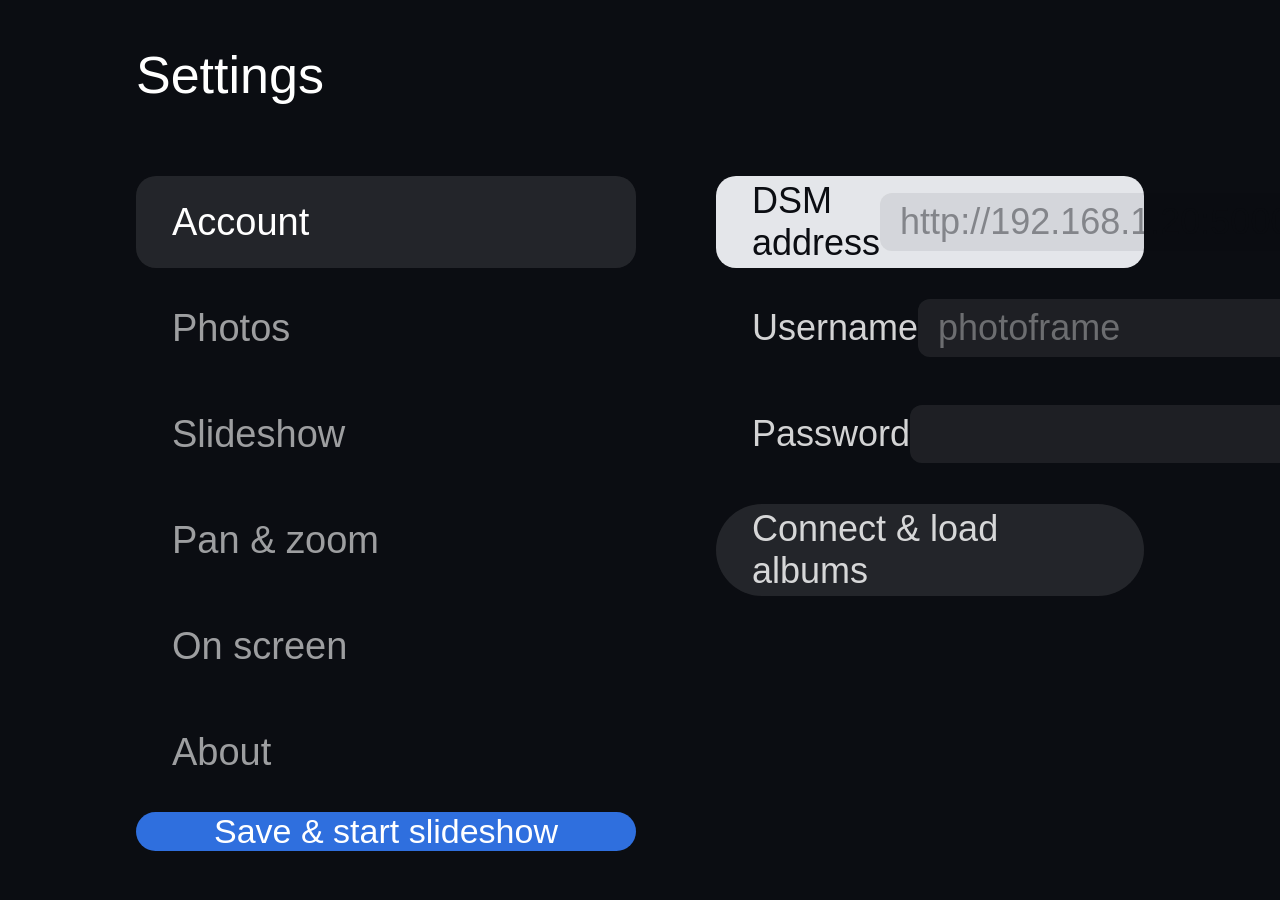
<file: index.html>
<!DOCTYPE html>
<html lang="en">
<head>
  <meta charset="utf-8">
  <meta name="viewport" content="width=1920, height=1080">
  <title>Shutter</title>
  <link rel="stylesheet" href="css/style.css">
</head>
<body>
  <div id="stage">
    <div class="slide" id="slideA"><canvas class="bg"></canvas><div class="mover"><img class="photo" alt=""></div></div>
    <div class="slide" id="slideB"><canvas class="bg"></canvas><div class="mover"><img class="photo" alt=""></div></div>
  </div>

  <div id="overlay">
    <div id="caption"><div id="caption-date"></div><div id="caption-sub"></div></div>
    <div id="clock"></div>
  </div>

  <!-- Photo details, shown with ▼ / Info. -->
  <div id="photo-info">
    <div id="info-date"></div>
    <div id="info-place"></div>
    <div id="info-source"></div>
    <div id="info-camera"></div>
    <div id="info-exposure"></div>
    <div id="info-file"></div>
    <div id="info-position"></div>
  </div>

  <!-- Film strip, shown with ▲: ◀ ▶ pick a photo, OK shows it. -->
  <div id="filmstrip">
    <canvas id="filmstrip-frost"></canvas>
    <div id="filmstrip-label"><span id="filmstrip-date"></span><span id="filmstrip-count"></span></div>
    <div id="filmstrip-track"></div>
  </div>

  <div id="toast"></div>

  <div id="message" class="hidden">
    <svg class="spinner" viewBox="0 0 50 50" aria-hidden="true"><circle cx="25" cy="25" r="20"></circle></svg>
    <h1 id="message-title"></h1>
    <p id="message-body"></p>
  </div>

  <div id="albums" class="hidden">
    <div id="albums-grid"><div id="albums-track"></div></div>
    <div id="albums-loading" class="hidden"><svg class="spinner" viewBox="0 0 50 50" aria-hidden="true"><circle cx="25" cy="25" r="20"></circle></svg></div>
    <!-- Floats over the grid: covers scroll underneath it. -->
    <div class="albums-header">
      <div class="header-frost-clip"><canvas class="header-frost"></canvas></div>
      <div class="header-tint"></div>
      <div class="header-left">
        <h1>Albums</h1>
        <div id="albums-status"></div>
      </div>
      <div class="header-right">
        <div id="albums-settings" class="settings-btn">
          <svg viewBox="0 0 24 24" width="34" height="34" aria-hidden="true"><path fill="currentColor" d="M19.14 12.94c.04-.3.06-.61.06-.94 0-.32-.02-.64-.07-.94l2.03-1.58a.49.49 0 0 0 .12-.61l-1.92-3.32a.49.49 0 0 0-.59-.22l-2.39.96c-.5-.38-1.03-.7-1.62-.94l-.36-2.54a.48.48 0 0 0-.48-.41h-3.84c-.24 0-.43.17-.47.41l-.36 2.54c-.59.24-1.13.57-1.62.94l-2.39-.96a.49.49 0 0 0-.59.22L2.74 8.87c-.12.21-.08.47.12.61l2.03 1.58c-.05.3-.09.63-.09.94s.02.64.07.94l-2.03 1.58a.49.49 0 0 0-.12.61l1.92 3.32c.12.22.37.29.59.22l2.39-.96c.5.38 1.03.7 1.62.94l.36 2.54c.05.24.24.41.48.41h3.84c.24 0 .44-.17.47-.41l.36-2.54c.59-.24 1.13-.56 1.62-.94l2.39.96c.22.08.47 0 .59-.22l1.92-3.32c.12-.22.07-.47-.12-.61l-2.01-1.58zM12 15.6c-1.98 0-3.6-1.62-3.6-3.6s1.62-3.6 3.6-3.6 3.6 1.62 3.6 3.6-1.62 3.6-3.6 3.6z"/></svg>
          <span>Settings</span>
        </div>
      </div>
    </div>
  </div>

  <div id="settings" class="hidden">
    <h1 class="settings-title">Settings</h1>
    <div class="settings-body">
      <div class="settings-left">
        <div id="settings-cats"></div>
        <div id="settings-save" class="settings-save">Save &amp; start slideshow</div>
      </div>
      <div class="settings-right">
        <div id="settings-rows"></div>
        <div id="settings-status"></div>
      </div>
    </div>
  </div>

  <!-- Asked before leaving the app (Back on the album grid). -->
  <div id="exit-dialog" class="hidden">
    <div class="dialog">
      <h2>Do you want to exit Shutter?</h2>
      <div class="dialog-buttons">
        <div class="dialog-btn" data-action="cancel">Cancel</div>
        <div class="dialog-btn" data-action="exit">Exit</div>
      </div>
    </div>
  </div>

  <script src="js/config.js"></script>
  <script src="js/synology.js"></script>
  <script src="js/settings.js"></script>
  <script src="js/albums.js"></script>
  <script src="js/app.js"></script>
</body>
</html>
</file>
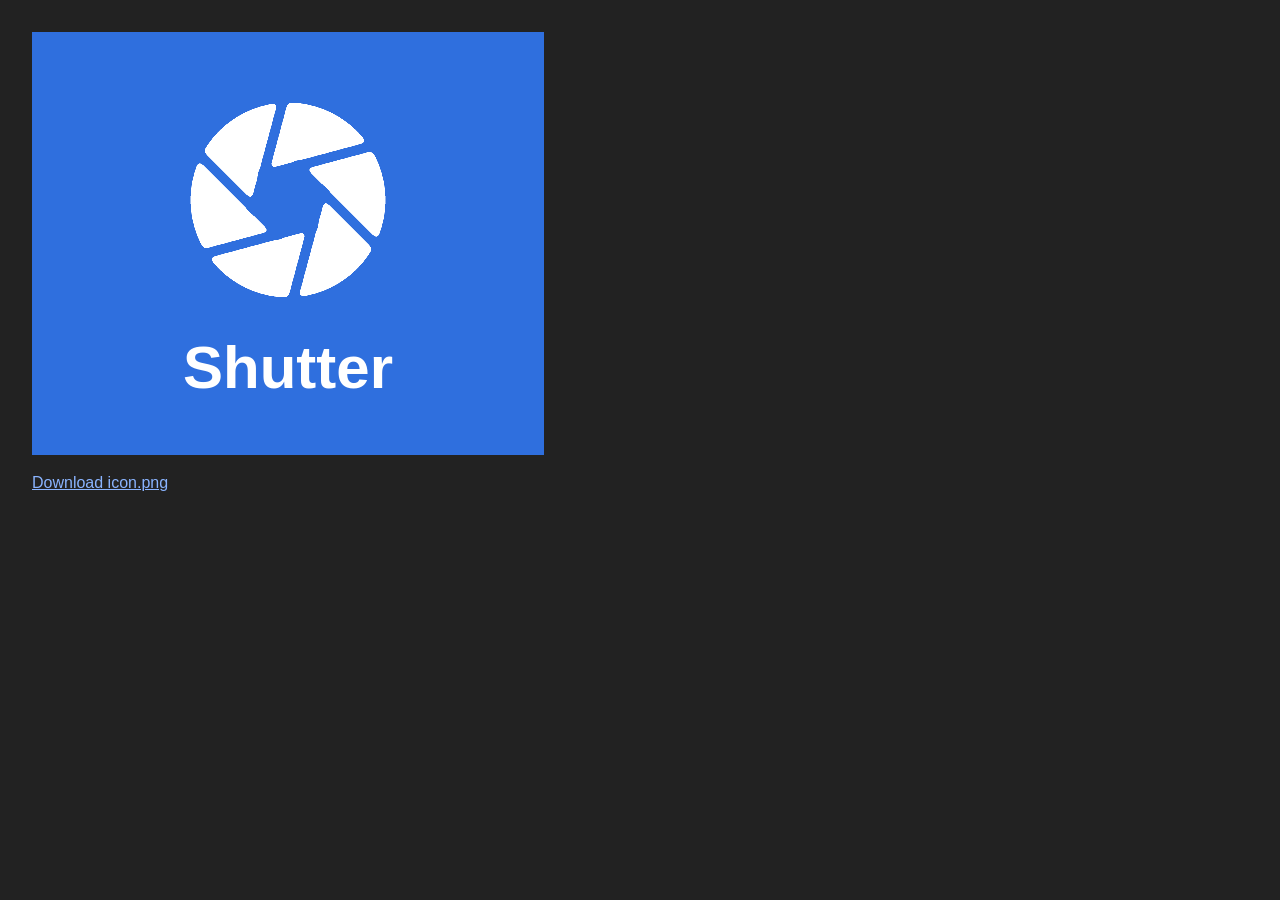
<file: dev/icon.html>
<!DOCTYPE html>
<html lang="en">
<head>
<meta charset="utf-8">
<title>Shutter icon</title>
<style>
  body { margin: 0; padding: 32px; background: #222; color: #ddd; font: 16px/1.5 -apple-system, Helvetica, Arial, sans-serif; }
  img { display: block; margin: 0 0 16px; }
  a { color: #8ab4ff; }
</style>
</head>
<body>
<!--
  Draws the app's launcher icon (icon.png, 512x423, the Samsung TV icon size):
  a six-blade shutter on the app's button blue, with "Shutter" below.
  Open this page in a browser and use the download link to save icon.png.
-->
<img id="preview" width="512" height="423" alt="Shutter icon">
<a id="download" download="icon.png">Download icon.png</a>
<script>
  var BLUE = '#2f6fde';

  // White six-blade shutter on transparent: a disc with a hexagonal opening and six
  // straight gaps running from the opening's corners. Drawn at 4x, then its corners
  // are rounded by blurring and re-thresholding the alpha.
  function shutter(size) {
    var S = size * 4, c = document.createElement('canvas');
    c.width = c.height = S;
    var x = c.getContext('2d');
    var cx = S / 2, R = S * 0.46, r = R * 0.36, gap = R * 0.10, turn = -Math.PI / 2 + Math.PI / 12;
    x.fillStyle = '#fff';
    x.beginPath(); x.arc(cx, cx, R, 0, Math.PI * 2); x.fill();
    x.globalCompositeOperation = 'destination-out';
    var V = [];
    for (var k = 0; k < 6; k++) {
      var a = turn + k * Math.PI / 3;
      V.push([cx + r * Math.cos(a), cx + r * Math.sin(a)]);
    }
    x.beginPath();
    V.forEach(function (p, i) { if (i) x.lineTo(p[0], p[1]); else x.moveTo(p[0], p[1]); });
    x.closePath(); x.fill();
    x.lineWidth = gap;
    for (k = 0; k < 6; k++) {
      var p = V[k], q = V[(k + 1) % 6], dx = q[0] - p[0], dy = q[1] - p[1], L = Math.hypot(dx, dy);
      dx /= L; dy /= L;
      x.beginPath();
      x.moveTo(p[0] - dx * gap * 0.5, p[1] - dy * gap * 0.5);
      x.lineTo(q[0] + dx * R * 2, q[1] + dy * R * 2);
      x.stroke();
    }
    var c2 = document.createElement('canvas');
    c2.width = c2.height = S;
    var y = c2.getContext('2d');
    y.filter = 'blur(' + (S * 0.012) + 'px)';
    y.drawImage(c, 0, 0);
    y.filter = 'none';
    var im = y.getImageData(0, 0, S, S), d = im.data;
    for (var i = 0; i < d.length; i += 4) {
      d[i] = d[i + 1] = d[i + 2] = 255;
      d[i + 3] = d[i + 3] > 128 ? 255 : 0;
    }
    y.putImageData(im, 0, 0);
    return c2;
  }

  var W = 512, H = 423, out = document.createElement('canvas');
  out.width = W; out.height = H;
  var o = out.getContext('2d');
  o.fillStyle = BLUE;
  o.fillRect(0, 0, W, H);
  var D = 212;
  o.imageSmoothingEnabled = true;
  o.imageSmoothingQuality = 'high';
  o.drawImage(shutter(D), (W - D) / 2, 62, D, D);
  o.fillStyle = '#fff';
  o.textAlign = 'center';
  o.font = '600 60px "Helvetica Neue", Helvetica, Arial, sans-serif';
  o.fillText('Shutter', W / 2, 356);

  var url = out.toDataURL('image/png');
  document.getElementById('preview').src = url;
  document.getElementById('download').href = url;
</script>
</body>
</html>
</file>
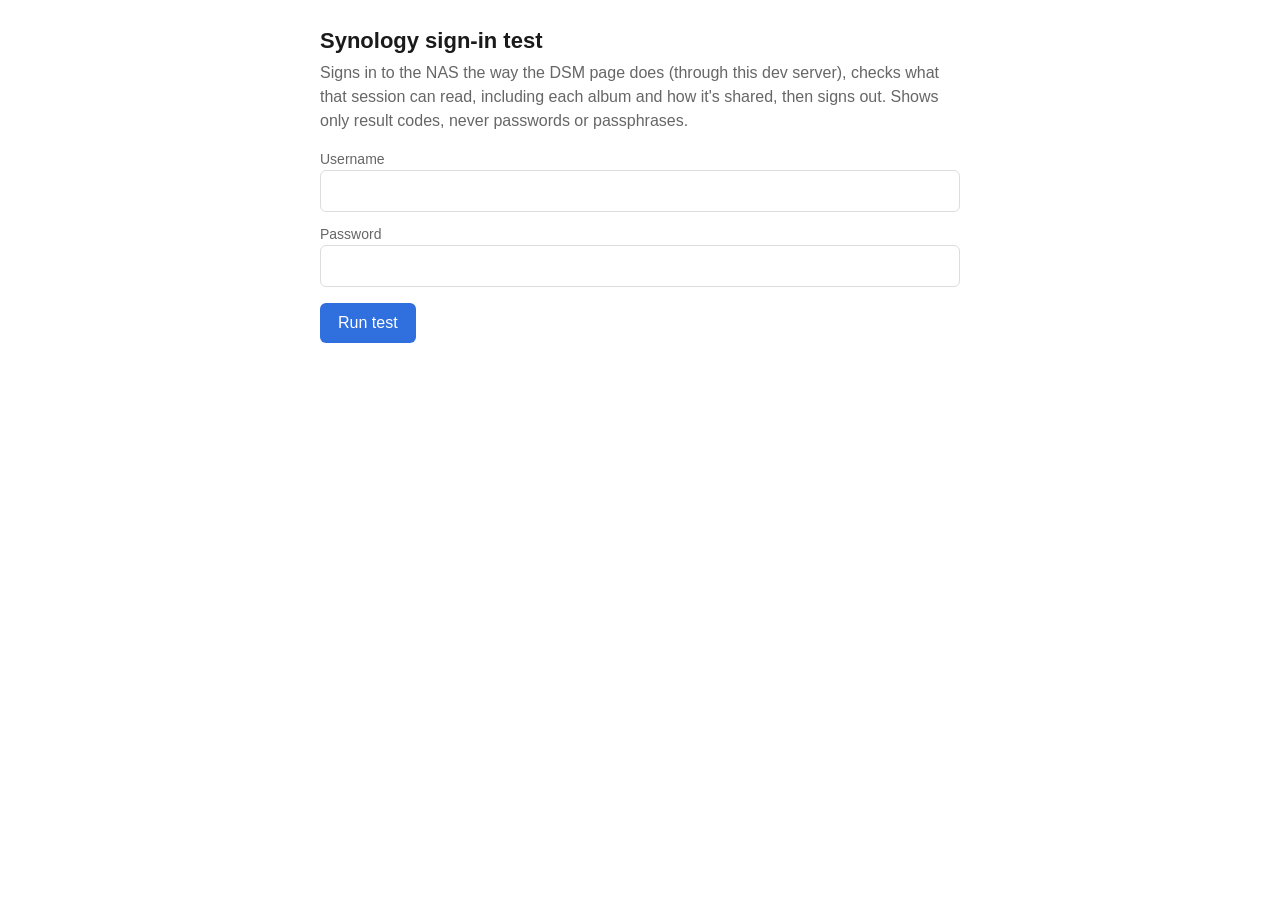
<file: dev/login-test.html>
<!DOCTYPE html>
<html lang="en">
<head>
<meta charset="utf-8">
<meta name="viewport" content="width=device-width, initial-scale=1">
<title>Sign-in Test</title>
<style>
  :root { --bg: #fff; --fg: #1a1a1a; --muted: #666; --line: #ddd; --ok: #1a7f37; --bad: #c62828; --accent: #2f6fde; }
  @media (prefers-color-scheme: dark) { :root { --bg: #15171c; --fg: #eee; --muted: #9aa; --line: #333; --ok: #6fd08c; --bad: #ff8a80; } }
  body { margin: 0; padding: 24px 16px; background: var(--bg); color: var(--fg); font: 16px/1.5 -apple-system, Helvetica, Arial, sans-serif; }
  main { max-width: 640px; margin: 0 auto; }
  h1 { font-size: 22px; margin: 0 0 4px; }
  p { color: var(--muted); margin: 0 0 16px; }
  label { display: block; font-size: 14px; color: var(--muted); margin-top: 12px; }
  input { width: 100%; box-sizing: border-box; padding: 8px 10px; font: inherit; color: var(--fg); background: transparent; border: 1px solid var(--line); border-radius: 6px; }
  button { margin-top: 16px; padding: 8px 18px; font: inherit; color: #fff; background: var(--accent); border: 0; border-radius: 6px; cursor: pointer; }
  button:disabled { opacity: 0.5; }
  table { width: 100%; border-collapse: collapse; margin-top: 20px; font-size: 14px; }
  td { padding: 6px 4px; border-top: 1px solid var(--line); vertical-align: top; }
  .ok { color: var(--ok); font-weight: 600; }
  .bad { color: var(--bad); }
</style>
</head>
<body>
<main>
  <h1>Synology sign-in test</h1>
  <p>Signs in to the NAS the way the DSM page does (through this dev server), checks what that session can read, including each album and how it's shared, then signs out. Shows only result codes, never passwords or passphrases.</p>
  <label for="account">Username</label>
  <input id="account" autocomplete="off">
  <label for="passwd">Password</label>
  <input id="passwd" type="password" autocomplete="off">
  <button id="run">Run test</button>
  <table id="out"></table>
</main>
<script>
  // Earlier run: every session=SynologyPhotos variant got 402; this one signed in.
  var variants = [
    { name: 'Sign in: POST, v7, session=webui', method: 'POST', p: { version: 7, session: 'webui', format: 'sid', enable_syno_token: 'yes' } }
  ];
  var checks = [
    { name: 'List photos (all my photos)', p: { api: 'SYNO.Foto.Browse.Item', version: 1, method: 'list', offset: 0, limit: 1 } },
    { name: 'List Shared Space photos', p: { api: 'SYNO.FotoTeam.Browse.Item', version: 1, method: 'list', offset: 0, limit: 1 } }
  ];

  function call(params, sid, token) {
    return fetch('/webapi/entry.cgi?' + body(Object.assign({}, params, { _sid: sid, SynoToken: token || '' })))
      .then(function (r) { return r.json(); });
  }

  function check(c, sid, token) {
    return call(c.p, sid, token).then(function (res) {
      if (!res.success) return { ok: false, text: 'Error ' + (res.error && res.error.code) };
      var n = (res.data.list || []).length;
      return { ok: true, text: 'Works (' + n + ' returned)' };
    }, function (e) { return { ok: false, text: 'Request failed: ' + e.message }; });
  }

  // For each album the account sees: how it's shared, and which way of listing its photos works.
  // Shows codes and yes/no only, never the album's passphrase.
  function albumReport(sid, token, addRow) {
    var base = { api: 'SYNO.Foto.Browse.Album', method: 'list', offset: 0, limit: 100 };
    var listings = [
      ['Albums: v2, shared-with-me, thumbnail (app today)', { version: 2, category: 'normal_share_with_me', additional: '["thumbnail"]' }],
      ['Albums: v2, shared-with-me', { version: 2, category: 'normal_share_with_me' }],
      ['Albums: v2, category normal', { version: 2, category: 'normal' }],
      ['Albums: v1, thumbnail (app fallback)', { version: 1, additional: '["thumbnail"]' }],
      ['Albums: v1', { version: 1 }]
    ];
    var albums = null;
    var k = 0;
    return (function nextListing() {
      if (k >= listings.length) return Promise.resolve();
      var l = listings[k++];
      return call(Object.assign({}, base, l[1]), sid, token).then(function (res) {
        if (res.success) {
          addRow(l[0], 'OK (' + (res.data.list || []).length + ' albums)', true);
          if (!albums) albums = res.data.list || [];
        } else {
          addRow(l[0], 'Error ' + (res.error && res.error.code), false);
        }
      }, function () { addRow(l[0], 'Request failed', false); }).then(nextListing);
    })().then(function () {
      if (!albums) return;
      addRow('Albums found', String(albums.length), true);
      var i = 0;
      return (function next() {
        if (i >= albums.length) return;
        var a = albums[i++];
        var item = { api: 'SYNO.Foto.Browse.Item', version: 1, method: 'list', offset: 0, limit: 1 };
        var tries = [
          ['album_id + passphrase (app today)', Object.assign({ album_id: a.id, passphrase: a.passphrase || '' }, item)],
          ['passphrase only', Object.assign({ passphrase: a.passphrase || '' }, item)],
          ['album_id only', Object.assign({ album_id: a.id }, item)]
        ];
        var results = [];
        var j = 0;
        return (function nextTry() {
          if (j >= tries.length) {
            addRow('“' + a.name + '” · type ' + a.type + ' · owner ' + a.owner_user_id + ' · shared ' + a.shared +
              ' · passphrase ' + (a.passphrase ? 'yes' : 'no') + ' · items ' + a.item_count, results.join(' | '), true);
            return next();
          }
          var t = tries[j++];
          var p = {};
          Object.keys(t[1]).forEach(function (k) { if (t[1][k] !== '') p[k] = t[1][k]; });
          return call(p, sid, token).then(function (r) {
            results.push(t[0] + ': ' + (r.success ? 'OK (' + (r.data.list || []).length + ')' : 'Error ' + (r.error && r.error.code)));
          }, function (e) { results.push(t[0] + ': failed'); }).then(nextTry);
        })();
      })();
    });
  }

  function body(params) {
    return Object.keys(params).map(function (k) { return encodeURIComponent(k) + '=' + encodeURIComponent(params[k]); }).join('&');
  }

  function attempt(v, account, passwd) {
    var params = Object.assign({ api: 'SYNO.API.Auth', method: 'login', account: account, passwd: passwd }, v.p);
    var req = v.method === 'GET'
      ? fetch('/webapi/entry.cgi?' + body(params))
      : fetch('/webapi/entry.cgi', { method: 'POST', headers: { 'Content-Type': 'application/x-www-form-urlencoded' }, body: body(params) });
    return req.then(function (r) { return r.json(); }).then(function (res) {
      if (res.success && res.data && res.data.sid) return { ok: true, text: 'Signed in', sid: res.data.sid, token: res.data.synotoken, session: v.p.session };
      return { ok: false, text: 'Error ' + (res.error && res.error.code) };
    }, function (e) { return { ok: false, text: 'Request failed: ' + e.message }; });
  }

  // Opened as a file, requests to /webapi/ can't reach the NAS.
  if (location.protocol === 'file:') {
    var warn = document.createElement('p');
    warn.className = 'bad';
    warn.textContent = 'Open this page through the dev server instead: run "python3 dev/mock_server.py --port 8082 --proxy http://<NAS>:5000" and go to http://localhost:8082/dev/login-test.html';
    document.querySelector('main').insertBefore(warn, document.getElementById('out'));
    document.getElementById('run').disabled = true;
  }

  document.getElementById('run').addEventListener('click', function () {
    var btn = this, out = document.getElementById('out');
    var account = document.getElementById('account').value.trim();
    var passwd = document.getElementById('passwd').value;
    out.innerHTML = '';
    btn.disabled = true;
    var i = 0;
    (function next() {
      if (i >= variants.length) { btn.disabled = false; return; }
      var v = variants[i++];
      attempt(v, account, passwd).then(function (r) {
        var tr = out.insertRow();
        tr.insertCell().textContent = v.name;
        var c = tr.insertCell();
        c.textContent = r.text;
        c.className = r.ok ? 'ok' : 'bad';
        if (!r.ok) return next();
        var j = 0;
        function addRow(name, text, ok) {
          var row = out.insertRow();
          row.insertCell().textContent = name;
          var cell = row.insertCell();
          cell.textContent = text;
          cell.className = ok ? 'ok' : 'bad';
        }
        (function nextCheck() {
          if (j >= checks.length) {
            albumReport(r.sid, r.token, addRow).then(function () {
              // Don't leave the session open.
              fetch('/webapi/entry.cgi?' + body({ api: 'SYNO.API.Auth', version: 7, method: 'logout', session: r.session, _sid: r.sid }));
              btn.disabled = false;
            });
            return;
          }
          var ch = checks[j++];
          check(ch, r.sid, r.token).then(function (cr) {
            var row = out.insertRow();
            row.insertCell().textContent = ch.name;
            var cell = row.insertCell();
            cell.textContent = cr.text;
            cell.className = cr.ok ? 'ok' : 'bad';
            nextCheck();
          });
        })();
      });
    })();
  });
</script>
</body>
</html>
</file>
<file: css/style.css>
/* Laid out for a 1920×1080 TV viewport. Plain CSS (no custom properties) for older TV browsers. */

html, body {
  margin: 0;
  width: 100%;
  height: 100%;
  overflow: hidden;
  background: #000;
  color: #fff;
  font-family: "SamsungOne", "Tizen Sans", "Helvetica Neue", Arial, sans-serif;
  cursor: none;
}

.hidden { display: none !important; }

/* ---------- slides ---------- */

#stage, .slide, .bg, .mover {
  position: absolute;
  top: 0; left: 0; right: 0; bottom: 0;
}

.slide {
  opacity: 0;
  transition: opacity 1.5s ease-in-out;
  overflow: hidden;
}
.slide.active { opacity: 1; }

/* A tiny, already-blurred canvas stretched over the screen (see paintBackdrop in app.js).
   No CSS filter: TV GPUs can silently drop big blur filters. */
.bg {
  width: 100%;
  height: 100%;
  display: none;
}
.fit-blur .bg { display: block; }

.photo {
  position: absolute;
  top: 0; left: 0;
  width: 100%;
  height: 100%;
  object-fit: contain;
  display: block;
}
/* The full photo fading in over its small preview (see sharpen in app.js). */
.photo.sharpening { opacity: 0; transition: opacity 0.5s ease-out; will-change: opacity; }
.photo.sharpening.in { opacity: 1; }
.fit-cover .photo { object-fit: cover; }

/* Portraits always fit, over a blurred background (overrides "fill" and "black edges"). */
.slide.portrait .bg { display: block; }
.slide.portrait .photo { object-fit: contain; }

/*
 * Ken Burns: a slow zoom in or out with a drift, picked at random per photo. The moves
 * themselves (keyframes) are generated in app.js from the pan & zoom settings. It
 * freezes while the slideshow is paused.
 */
.mover { -webkit-backface-visibility: hidden; backface-visibility: hidden; will-change: transform; }
.motion .mover.kb {
  -webkit-animation-timing-function: linear;
  animation-timing-function: linear;
  -webkit-animation-fill-mode: both;
  animation-fill-mode: both;
}
.paused .mover.kb { -webkit-animation-play-state: paused; animation-play-state: paused; }

/* ---------- overlay ---------- */

#overlay {
  position: absolute;
  left: 0; right: 0; bottom: 0;
  height: 220px;
  padding: 0 72px 56px;
  box-sizing: border-box;
  display: -webkit-flex;
  display: flex;
  -webkit-align-items: flex-end;
  align-items: flex-end;
  -webkit-justify-content: space-between;
  justify-content: space-between;
  pointer-events: none;
  text-shadow: 0 2px 12px rgba(0, 0, 0, 0.75), 0 0 2px rgba(0, 0, 0, 0.6);
}

#caption, #clock {
  opacity: 0;
  transition: opacity 0.6s;
}
.show-info #caption, .show-clock #clock { opacity: 0.92; }

/* Photo details (▼ / Info). The caption makes way for it; the clock shows even if it's off. */
#photo-info {
  position: absolute;
  left: 72px; bottom: 56px;
  max-width: 1100px;
  padding: 26px 36px 28px;
  border-radius: 22px;
  background: rgba(12, 14, 20, 0.74);
  border: 1px solid rgba(255, 255, 255, 0.12);
  box-shadow: 0 12px 40px rgba(0, 0, 0, 0.45);
  opacity: 0;
  -webkit-transform: translateY(18px);
  transform: translateY(18px);
  -webkit-transition: opacity 0.3s, -webkit-transform 0.3s;
  transition: opacity 0.3s, transform 0.3s;
  pointer-events: none;
}
.info-open #photo-info { opacity: 1; -webkit-transform: none; transform: none; }
.info-open #caption { opacity: 0; }
.info-open #clock { opacity: 0.92; }
#info-date { font-size: 38px; font-weight: 400; }
#info-place, #info-source { font-size: 30px; margin-top: 8px; }
#info-camera, #info-exposure { font-size: 26px; opacity: 0.85; margin-top: 6px; }
#info-camera { margin-top: 16px; }
#info-file, #info-position { font-size: 26px; opacity: 0.7; margin-top: 6px; }
#info-place:empty, #info-source:empty, #info-camera:empty, #info-exposure:empty, #info-file:empty { display: none; }

/*
 * Film strip (▲). Tiles sit at fixed places on the track (left = index × pitch, set in
 * app.js); moving the selection slides the whole track with a CSS transition.
 * Nothing in it may reach past the screen: the TV shrinks the whole page to fit content
 * that does (overflow: hidden on body isn't enough there). So the strip clips its track
 * and only fades, rather than sliding up from below the screen.
 */
#filmstrip {
  position: absolute;
  left: 0; right: 0; bottom: 0;
  height: 360px;
  overflow: hidden;
  opacity: 0;
  -webkit-transition: opacity 0.3s;
  transition: opacity 0.3s;
  pointer-events: none;
}
.strip-open #filmstrip { opacity: 1; }
/* Frost like the album header's: a blurred copy of the photo behind the strip, painted in
   app.js (no CSS blur, which the TV can drop), its top edge faded out in the pixels. The
   tint over it keeps the thumbnails and labels readable. The photo's pan and zoom wait
   while the strip is open, so the frost stays lined up with it. */
#filmstrip-frost, #filmstrip::before {
  position: absolute;
  top: 0; left: 0;
  width: 100%;
  height: 100%;
}
#filmstrip-frost { z-index: 0; }
#filmstrip-label, #filmstrip-track { z-index: 2; }
#filmstrip::before {
  content: '';
  z-index: 1;
  background: linear-gradient(rgba(11, 13, 18, 0) 0%, rgba(11, 13, 18, 0.5) 40%, rgba(11, 13, 18, 0.72) 100%);
}
.strip-open .mover.kb { -webkit-animation-play-state: paused; animation-play-state: paused; }
.strip-open #caption, .strip-open #photo-info, .strip-open #clock { opacity: 0; }
#filmstrip-label {
  position: absolute;
  left: 72px; right: 72px; top: 90px;
  display: -webkit-flex;
  display: flex;
  -webkit-justify-content: space-between;
  justify-content: space-between;
  font-size: 30px;
  text-shadow: 0 2px 10px rgba(0, 0, 0, 0.7);
}
#filmstrip-count { opacity: 0.7; }
#filmstrip-track {
  position: absolute;
  left: 50%; top: 156px;
  height: 160px;
  -webkit-transition: -webkit-transform 0.25s ease-out;
  transition: transform 0.25s ease-out;
}
.strip-tile {
  position: absolute;
  top: 0;
  width: 240px; height: 160px;
  border-radius: 10px;
  background: rgba(255, 255, 255, 0.08);
  object-fit: cover;
  opacity: 0.6;
  -webkit-transition: opacity 0.2s, -webkit-transform 0.2s, box-shadow 0.2s;
  transition: opacity 0.2s, transform 0.2s, box-shadow 0.2s;
}
.strip-tile.selected {
  opacity: 1;
  -webkit-transform: scale(1.18);
  transform: scale(1.18);
  box-shadow: 0 0 0 4px #fff, 0 14px 40px rgba(0, 0, 0, 0.7);
  z-index: 1;
}
.strip-tile.current:not(.selected) { opacity: 0.95; box-shadow: 0 0 0 3px rgba(255, 255, 255, 0.45); }

#caption-date { font-size: 34px; font-weight: 300; }
#caption-sub { font-size: 26px; font-weight: 300; opacity: 0.75; margin-top: 6px; }
#clock { font-size: 64px; font-weight: 200; letter-spacing: 1px; }

#toast {
  position: absolute;
  top: 56px;
  left: 50%;
  -webkit-transform: translateX(-50%);
  transform: translateX(-50%);
  padding: 18px 36px;
  border-radius: 999px;
  background: rgba(20, 20, 20, 0.78);
  font-size: 28px;
  opacity: 0;
  transition: opacity 0.4s;
  white-space: nowrap;
}
#toast.visible { opacity: 1; }

/* ---------- full-screen message ---------- */

#message {
  position: absolute;
  top: 0; left: 0; right: 0; bottom: 0;
  display: -webkit-flex;
  display: flex;
  -webkit-flex-direction: column;
  flex-direction: column;
  -webkit-align-items: center;
  align-items: center;
  -webkit-justify-content: center;
  justify-content: center;
  background: rgba(0, 0, 0, 0.82);
  text-align: center;
  padding: 0 200px;
}
#message h1 { font-size: 52px; font-weight: 300; margin: 0 0 24px; }
#message p { font-size: 30px; font-weight: 300; opacity: 0.75; margin: 0; white-space: pre-line; line-height: 1.5; }

/* ---------- loading spinner ---------- */

/* An arc that grows to about 3/4 of a circle and shrinks back while the whole thing
   turns. Rotation is a transform (GPU); the arc length is a small SVG repaint. */
.spinner {
  width: 104px;
  height: 104px;
  -webkit-animation: spinner-turn 1.8s linear infinite;
  animation: spinner-turn 1.8s linear infinite;
}
.spinner circle {
  fill: none;
  stroke: #2f6fde;
  stroke-width: 6;
  stroke-linecap: round;
  stroke-dasharray: 1, 150;
  stroke-dashoffset: 0;
  -webkit-animation: spinner-arc 1.4s ease-in-out infinite;
  animation: spinner-arc 1.4s ease-in-out infinite;
}
@-webkit-keyframes spinner-turn { to { -webkit-transform: rotate(360deg); } }
@keyframes spinner-turn { to { transform: rotate(360deg); } }
@-webkit-keyframes spinner-arc {
  0% { stroke-dasharray: 1, 150; stroke-dashoffset: 0; }
  50% { stroke-dasharray: 92, 150; stroke-dashoffset: -32; }
  100% { stroke-dasharray: 92, 150; stroke-dashoffset: -124; }
}
@keyframes spinner-arc {
  0% { stroke-dasharray: 1, 150; stroke-dashoffset: 0; }
  50% { stroke-dasharray: 92, 150; stroke-dashoffset: -32; }
  100% { stroke-dasharray: 92, 150; stroke-dashoffset: -124; }
}

/* Full-screen loading: spinner only; problem messages: text only. */
#message .spinner { display: none; }
#message.loading .spinner { display: block; }
#message.loading h1, #message.loading p { display: none; }
#message.loading { background: #0b0d12; }

#albums-loading {
  position: absolute;
  top: 0; left: 0; right: 0; bottom: 0;
  display: -webkit-flex;
  display: flex;
  -webkit-align-items: center;
  align-items: center;
  -webkit-justify-content: center;
  justify-content: center;
}

/* ---------- settings ---------- */

/* Two columns: categories on the left, the current category's options on the right.
   Sized for reading from the sofa; lines up with the Albums screen's header.
   Selected items are filled very light grey with dark text (no borders); buttons are pills. */
#settings {
  position: absolute;
  top: 0; left: 0; right: 0; bottom: 0;
  background: #0b0d12; /* opaque: the slideshow caption and clock shouldn't show through */
  cursor: default;
}
.settings-title {
  position: absolute;
  top: 0; left: 136px;
  height: 150px;
  line-height: 150px;
  margin: 0;
  font-size: 52px;
  font-weight: 300;
}
.settings-body {
  position: absolute;
  top: 176px; left: 136px; right: 136px; bottom: 72px;
  display: -webkit-flex;
  display: flex;
}

.settings-left {
  width: 500px;
  margin-right: 80px;
  -webkit-flex-shrink: 0;
  flex-shrink: 0;
  display: -webkit-flex;
  display: flex;
  -webkit-flex-direction: column;
  flex-direction: column;
}
.cat {
  height: 92px;
  margin-bottom: 14px;
  padding: 0 36px;
  display: -webkit-flex;
  display: flex;
  -webkit-align-items: center;
  align-items: center;
  border-radius: 20px;
  font-size: 38px;
  color: rgba(255, 255, 255, 0.6);
  cursor: pointer;
}
.cat.current { background: rgba(255, 255, 255, 0.1); color: #fff; }
.cat.focused { background: #e4e6ea; color: #0b0d12; }
.settings-save {
  margin-top: auto;
  height: 96px;
  display: -webkit-flex;
  display: flex;
  -webkit-align-items: center;
  align-items: center;
  -webkit-justify-content: center;
  justify-content: center;
  border-radius: 999px;
  background: #2f6fde;
  font-size: 34px;
  cursor: pointer;
}
.settings-save.focused { background: #e4e6ea; color: #0b0d12; }

.settings-right {
  -webkit-flex: 1 1 auto;
  flex: 1 1 auto;
  min-width: 0;
}
.row {
  display: -webkit-flex;
  display: flex;
  -webkit-align-items: center;
  align-items: center;
  -webkit-justify-content: space-between;
  justify-content: space-between;
  height: 92px;
  margin-bottom: 14px;
  padding: 0 36px;
  border-radius: 20px;
  font-size: 36px;
  color: rgba(255, 255, 255, 0.82);
  cursor: pointer;
}
.row.focused { background: #e4e6ea; color: #0b0d12; }
.row-button {
  -webkit-justify-content: center;
  justify-content: center;
  margin-top: 24px;
  border-radius: 999px;
  background: rgba(255, 255, 255, 0.1);
}

.row .value { color: #fff; }
.row.focused .value { color: #0b0d12; }
.row-choice .value {
  display: -webkit-flex;
  display: flex;
  -webkit-align-items: center;
  align-items: center;
  min-width: 0;
}
.choice-text { max-width: 520px; white-space: nowrap; overflow: hidden; text-overflow: ellipsis; }
.arrow { opacity: 0.35; padding: 0 20px; font-size: 28px; }
.row.focused .arrow { opacity: 0.55; }

/* Text fields: no border, just a soft background; darker-on-light inside a selected row. */
.row input {
  width: 560px;
  font: inherit;
  color: #fff;
  background: rgba(255, 255, 255, 0.08);
  border: none;
  border-radius: 12px;
  padding: 8px 20px;
  outline: none;
}
.row input:focus { background: rgba(255, 255, 255, 0.16); }
.row input::-webkit-input-placeholder { color: rgba(255, 255, 255, 0.35); }
.row.focused input { color: #0b0d12; background: rgba(11, 13, 18, 0.07); }
.row.focused input:focus { background: rgba(11, 13, 18, 0.13); }
.row.focused input::-webkit-input-placeholder { color: rgba(11, 13, 18, 0.4); }

.row-password input { width: 420px; margin-left: auto; }
.reveal {
  width: 170px;
  margin-left: 20px;
  text-align: center;
  font-size: 28px;
  opacity: 0.45;
  white-space: nowrap;
}
.row.focused .reveal { opacity: 0.75; }

#settings-status { min-height: 48px; margin: 24px 36px 0; font-size: 31px; }
#settings-status.ok { color: #7ee2a0; }
#settings-status.error { color: #ff8a80; }
#settings-status.busy { color: #b6c8ff; }

/* About: information only. */
.about { padding: 8px 36px 0; }
.about-name { font-size: 52px; font-weight: 300; }
.about-tagline { font-size: 31px; margin-top: 6px; }
.about-version { font-size: 31px; opacity: 0.75; margin-top: 8px; }
.about-line { font-size: 31px; margin-top: 26px; }
.about-repo { font-size: 31px; opacity: 0.75; margin-top: 8px; }
.about-details { margin-top: 40px; }
.about-detail { font-size: 29px; line-height: 1.6; }
.about-label { display: inline-block; width: 290px; opacity: 0.6; }
.about-small { font-size: 25px; line-height: 1.45; opacity: 0.55; margin-top: 30px; max-width: 1000px; }

/* ---------- album browser ---------- */

#albums {
  position: absolute;
  top: 0; left: 0; right: 0; bottom: 0;
  background: #0b0d12;
  cursor: default;
  overflow: hidden;
  /* Fades in over the slideshow when opened (albums.js _fadeIn). */
  opacity: 0;
  -webkit-transition: opacity 0.3s ease-out;
  transition: opacity 0.3s ease-out;
}
#albums.shown { opacity: 1; }

/* Each card moves up into place and fades in, one after another (delays set in albums.js).
   'backwards' applies the start state during the delay but leaves nothing behind after. */
/* Cards are measured against the track (cardPos in albums.js), which allows for the
   slot becoming their offsetParent while it's transformed. */
/* The selected card's slot sits above the others. While slots animate in, each one is
   its own stacking context, so the card's own z-index wouldn't lift its ring and drop
   shadow over the neighbouring cards until the entrance ended. Slots are flex items,
   so z-index applies without positioning them. */
.card-slot.focused { z-index: 2; }
#albums.enter .card-slot {
  -webkit-animation: card-in 0.5s cubic-bezier(0.2, 0.7, 0.2, 1) backwards;
  animation: card-in 0.5s cubic-bezier(0.2, 0.7, 0.2, 1) backwards;
}
@-webkit-keyframes card-in {
  from { opacity: 0; -webkit-transform: translateY(40px); }
  to { opacity: 1; -webkit-transform: translateY(0); }
}
@keyframes card-in {
  from { opacity: 0; transform: translateY(40px); }
  to { opacity: 1; transform: translateY(0); }
}

/* The grid is a fixed window onto the track, which slides up and down (albums.js) with
   a GPU transform instead of scrolling, so moving between rows animates smoothly.
   The track's top padding keeps the first row clear of the header (HEADER_HEIGHT in
   albums.js) with room for the focused card's scale and ring.
   Flex gap isn't available on older TV browsers, so cards use margins. */
#albums-grid {
  position: absolute;
  top: 0; left: 0; right: 0; bottom: 0;
  overflow: hidden;
}
#albums-track {
  position: relative;
  box-sizing: border-box;
  padding: 168px 120px 0; /* sides centre the 3 x 560px columns on 1920px */
  display: -webkit-flex;
  display: flex;
  -webkit-flex-wrap: wrap;
  flex-wrap: wrap;
  -webkit-align-content: flex-start;
  align-content: flex-start;
  will-change: transform;
}

/* Space under the last row, as a full-width spacer row. With the cards' 16px margin
   this leaves BOTTOM_ROOM (albums.js) under the last row. */
#albums-track::after {
  content: '';
  width: 100%;
  height: 80px;
  -webkit-flex-shrink: 0;
  flex-shrink: 0;
}

.albums-header {
  position: absolute;
  top: 0; left: 0; right: 0;
  height: 140px;
  display: -webkit-flex;
  display: flex;
  -webkit-align-items: center;
  align-items: center;
  -webkit-justify-content: space-between;
  justify-content: space-between;
  padding: 0 136px; /* lines up with the cards' outer edges */
  box-sizing: border-box;
  z-index: 2;
}
/* Frost: a blurred copy of the covers underneath, painted in albums.js (no CSS blur). */
.header-frost-clip, .header-tint {
  position: absolute;
  top: 0; left: 0;
  width: 100%;
  height: 100%;
}
/* The frost is a blurred copy of the whole track (painted once in albums.js) that slides
   with the same GPU transition as the track, seen through the header. The mask fades it
   out towards the bottom, opaque for the top 45%, like the tint above it. */
.header-frost-clip {
  overflow: hidden;
  -webkit-mask-image: linear-gradient(to bottom, #000 45%, transparent 100%);
  mask-image: linear-gradient(to bottom, #000 45%, transparent 100%);
}
.header-frost {
  position: absolute;
  top: 0; left: 0;
  width: 100%;
  will-change: transform;
}
/* Fades out to 0% at the bottom, like the frost under it, so the header has no edge. */
.header-tint {
  background: linear-gradient(to bottom, rgba(11, 13, 18, 0.9) 0%, rgba(11, 13, 18, 0.55) 55%, rgba(11, 13, 18, 0) 100%);
}
.header-left, .header-right { position: relative; }
.header-left h1 { font-size: 46px; font-weight: 300; margin: 0; }
#albums-status { font-size: 24px; opacity: 0.7; margin-top: 2px; }
#albums-status:empty { display: none; }
.header-right {
  display: -webkit-flex;
  display: flex;
  -webkit-align-items: center;
  align-items: center;
}

.card {
  position: relative;
  width: 528px;
  height: 330px;
  margin: 16px;
  border-radius: 22px;
  cursor: pointer;
  -webkit-transition: -webkit-transform 0.2s ease-out;
  transition: transform 0.2s ease-out;
}
.card.focused {
  -webkit-transform: scale(1.05);
  transform: scale(1.05);
  z-index: 1;
}
.cover {
  position: absolute;
  top: 0; left: 0; right: 0; bottom: 0;
  border-radius: 22px;
  overflow: hidden;
  /* Backup for older Chromium, which otherwise may not clip GPU-drawn canvases to the radius. */
  -webkit-mask-image: -webkit-radial-gradient(white, black);
  background: linear-gradient(135deg, #2a3242, #151922);
}
/* Shadow and focus ring live on the card: the cover's mask would clip them. */
.card { box-shadow: 0 10px 30px rgba(0, 0, 0, 0.45); }
.card.focused { box-shadow: 0 0 0 5px #fff, 0 22px 60px rgba(0, 0, 0, 0.7); }
.cover-art {
  display: block;
  width: 100%;
  height: 100%;
  opacity: 0;
  transition: opacity 0.4s;
}
.card.loaded .cover-art { opacity: 1; }

/* Frosted label: a full-width band along the cover's bottom. The canvas behind the text
   is a blurred copy of that strip (painted in albums.js); height matches LABEL_HEIGHT there. */
.card-label {
  position: absolute;
  left: 0; right: 0; bottom: 0;
  height: 92px;
  box-sizing: border-box;
  padding: 13px 24px;
  border-radius: 0 0 22px 22px;
  overflow: hidden;
  -webkit-mask-image: -webkit-radial-gradient(white, black);
  background: rgba(30, 33, 40, 0.6);
  border-top: 1px solid rgba(255, 255, 255, 0.18);
  display: -webkit-flex;
  display: flex;
  -webkit-flex-direction: column;
  flex-direction: column;
  -webkit-justify-content: center;
  justify-content: center;
}
/* The label waits for its cover and fades in with it (the frost behind it is painted from
   the cover), so the text never shows before the picture. */
.card-label { opacity: 0; transition: opacity 0.4s; }
.card.loaded .card-label, .card.empty .card-label { opacity: 1; }
.card-sub:empty { display: none; }
.card-frost {
  position: absolute;
  top: 0; left: 0;
  width: 100%;
  height: 100%;
}
.card-title, .card-sub { position: relative; }
.card-title {
  font-size: 29px;
  font-weight: 500;
  white-space: nowrap;
  overflow: hidden;
  text-overflow: ellipsis;
  text-shadow: 0 1px 6px rgba(0, 0, 0, 0.35);
}
.card-sub { font-size: 21px; opacity: 0.8; margin-top: 2px; }

.badge {
  position: absolute;
  top: 18px; left: 18px;
  padding: 5px 16px;
  border-radius: 999px;
  background: #2f6fde;
  font-size: 20px;
  box-shadow: 0 2px 10px rgba(0, 0, 0, 0.4);
}

.settings-btn {
  display: -webkit-flex;
  display: flex;
  -webkit-align-items: center;
  align-items: center;
  padding: 10px 28px 10px 20px;
  border-radius: 999px;
  border: 3px solid transparent;
  background: rgba(255, 255, 255, 0.08);
  color: rgba(255, 255, 255, 0.85);
  font-size: 26px;
  cursor: pointer;
  -webkit-transition: -webkit-transform 0.2s ease-out;
  transition: transform 0.2s ease-out;
}
.settings-btn svg { margin-right: 12px; }
.settings-btn.focused {
  background: rgba(255, 255, 255, 0.18);
  border-color: #fff;
  color: #fff;
  -webkit-transform: scale(1.05);
  transform: scale(1.05);
}

/* ---------- exit confirmation ---------- */

#exit-dialog {
  position: absolute;
  top: 0; left: 0; right: 0; bottom: 0;
  background: rgba(5, 6, 9, 0.7);
  display: -webkit-flex;
  display: flex;
  -webkit-align-items: center;
  align-items: center;
  -webkit-justify-content: center;
  justify-content: center;
  z-index: 10;
  cursor: default;
}
/* Matches Settings: no borders, pill buttons, the blue for the main action, and the
   very light grey for whichever button is selected. */
.dialog {
  width: 860px;
  padding: 48px 52px 44px;
  box-sizing: border-box;
  border-radius: 28px;
  background: #1a1d25;
  box-shadow: 0 30px 90px rgba(0, 0, 0, 0.6);
  text-align: left;
}
.dialog h2 { margin: 0 0 44px; font-size: 34px; font-weight: 400; }
.dialog-buttons {
  display: -webkit-flex;
  display: flex;
  -webkit-justify-content: flex-end;
  justify-content: flex-end;
}
.dialog-btn {
  width: 220px;
  height: 76px;
  margin-left: 20px;
  border-radius: 999px;
  background: rgba(255, 255, 255, 0.1);
  font-size: 32px;
  line-height: 76px;
  text-align: center;
  cursor: pointer;
}
.dialog-btn[data-action="exit"] { background: #2f6fde; }
.dialog-btn.focused, .dialog-btn[data-action="exit"].focused { background: #e4e6ea; color: #0b0d12; }
</file>
